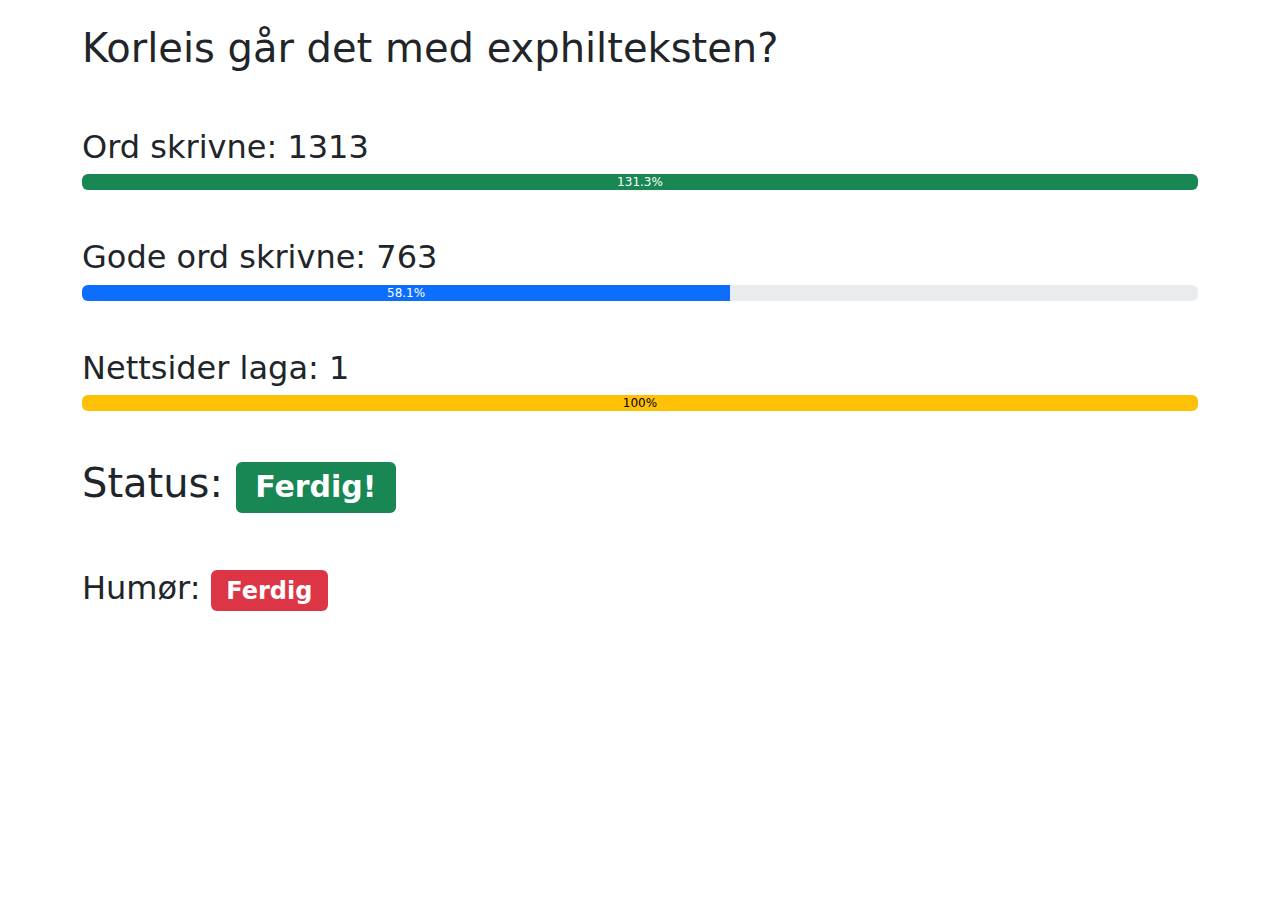
<file: index.html>
<!DOCTYPE html>
<html lang="en">
<head>
    <meta charset="UTF-8">
    <meta http-equiv="X-UA-Compatible" content="IE=edge">
    <meta name="viewport" content="width=device-width, initial-scale=1.0">
    <link href="https://cdn.jsdelivr.net/npm/bootstrap@5.2.3/dist/css/bootstrap.min.css" rel="stylesheet">
    <title>Exphil ordteljar</title>

    <script>
        function myFunction(){
            var ord = 1313;

            document.getElementById("output_tekst").innerHTML = ord;
            document.getElementById("progress").style.width = (ord/10).toString() + '%';
            document.getElementById("progress").innerHTML = "" + ord/10 + "%";

            document.getElementById("output_tekst_2").innerHTML = (ord/5+500).toFixed(0);
            document.getElementById("progress_2").style.width = ((ord/5+500)/ord*100).toString() + '%';
            document.getElementById("progress_2").innerHTML = "" + ((ord/5+500)/ord*100).toFixed(1) + "%";
        }
        


    
        // function readTextFile(file){
        //     var fr = new FileReader();
        //     fr.onload = (evt) => {
        //         console.log(evt.target.result);
        //     };
        //     fr.readAsText(file)
        //     return fr.content;
        // }
    
        // function countWords() {
        //     str = readTextFile("tekst.txt");
        //     output = str.trim().split(/\s+/).length;
        //     document.getElementById("output_text").innerHTML = output;
        //     document.getElementById("h2").style.color  = "blue";
        // }
    
    
    </script> 
</head>
<body onload ="myFunction()">
    <div class="container">
        <br>

        <h1>Korleis går det med exphilteksten?</h1>

        <br><br> 

        <h2 id = "h2">Ord skrivne: <span id = "output_tekst"></span></h2>
    
        <div class="progress">
            <div class="progress-bar bg-success"  id = "progress"></div>
        </div>

        <br><br>

        <h2 id = "h2">Gode ord skrivne: <span id = "output_tekst_2"></span></h2>
    
        <div class="progress">
            <div class="progress-bar bg-primary"  id = "progress_2"></div>
        </div>

        <br><br>

        <h2>Nettsider laga: 1</h2>

        <div class="progress">
            <div class="progress-bar bg-warning" style="width:100%; color: black;">100%</div>
        </div>

        <br><br>

        <h1>Status:  <span class="badge bg-success">Ferdig!</span></h1>

        <br><br>

        <h2>Humør:  <span class="badge bg-danger">Ferdig</span></h2>
    
    </div>
   
    <!-- <button onclick="countWords()">Trykk</button> -->



</body>
</html>
</file>
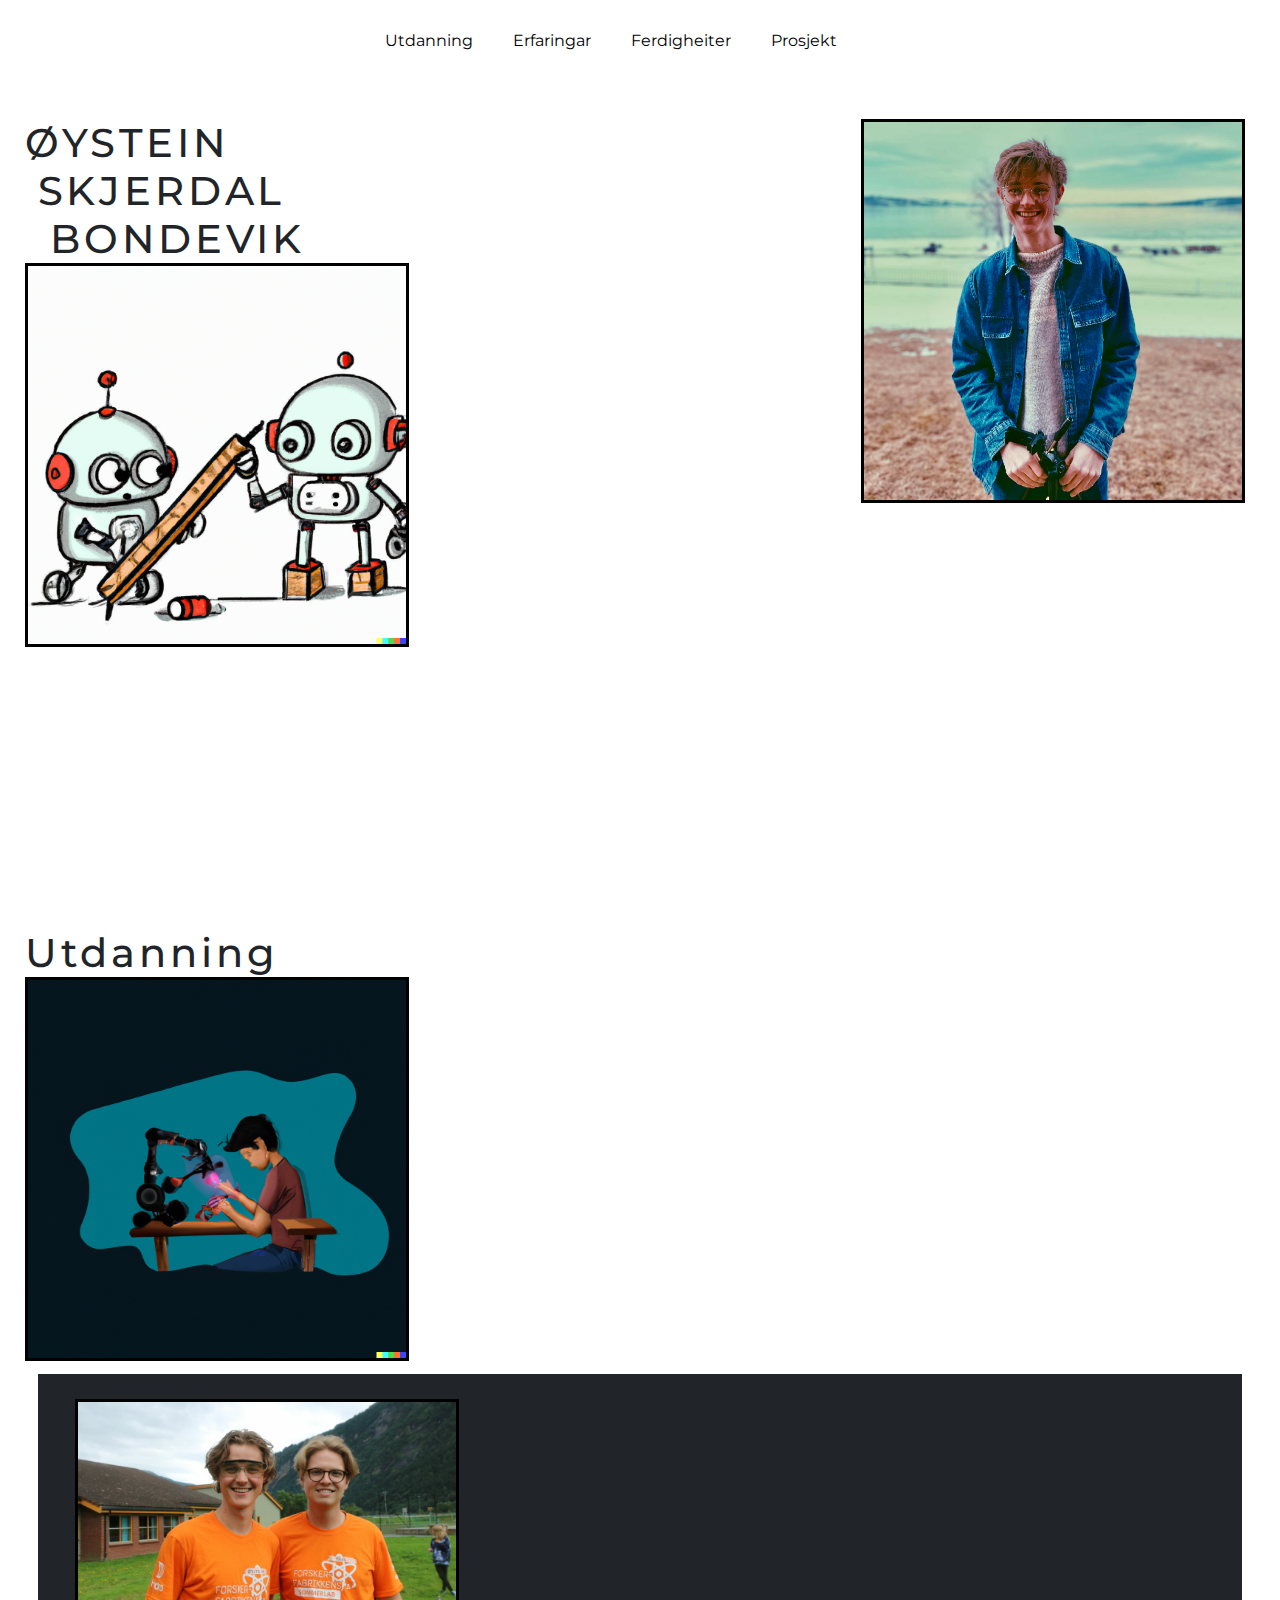
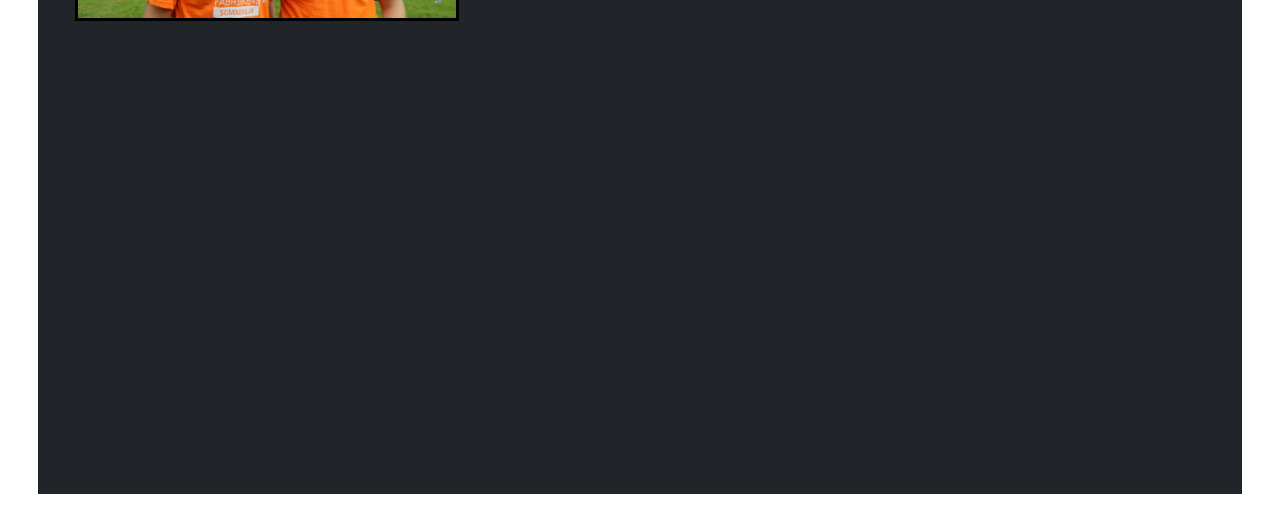
<file: index2.html>
<!DOCTYPE html>
<html lang="en">
<head>
    <meta charset="UTF-8">
    <meta http-equiv="X-UA-Compatible" content="IE=edge">
    <meta name="viewport" content="width=device-width, initial-scale=1.0">
    <!-- LENKJER -->
    <link rel="stylesheet" href="index.css">
    <link rel="preconnect" href="https://fonts.googleapis.com"> 
    <link rel="preconnect" href="https://fonts.gstatic.com" crossorigin> 
    <link href="https://fonts.googleapis.com/css2?family=Montserrat:wght@100;200&display=swap" rel="stylesheet">
    
    <!-- BOOTSTRAP -->
    <link href="https://cdn.jsdelivr.net/npm/bootstrap@5.2.3/dist/css/bootstrap.min.css" rel="stylesheet">
    <script src="https://cdn.jsdelivr.net/npm/bootstrap@5.2.3/dist/js/bootstrap.bundle.min.js"></script>

    <title>Øystein Skjerdal Bondevik</title>
</head>

<body style="background-color: #fefffe;">
    <div class="header col-12">
        <div class="navigation">
            <ul>
                <a href="#utdanning"><li>Utdanning</li></a>
                <a href="#erfaringar"><li>Erfaringar</li></a>
                <a href="#ferdigheiter"><li>Ferdigheiter</li></a>
                <a href="#prosjekt"><li>Prosjekt</li></a>
            </ul>
        </div>
    </div>

    <div class="container-fluid">
        <div class="row" id="framside">
            <div class="col-8" id="namn">
                <div id="theh1s">
                    <div><h1>ØYSTEIN</h1></div>
                    <div id="h1_1"><h1>SKJERDAL</h1></div>
                    <div id="h1_2"><h1>BONDEVIK</h1></div>
                </div>
                <div>
                    <img src="media/robots_dalle.png" class="std_bilde" id="robots_bilde">
                </div>
            </div>
            <!-- <div class="col-4" id="h1_shadow">
                <div><h1>ØYSTEIN</h1></div>
                <div id="h1_1"><h1>SKJERDAL</h1></div>
                <div id="h1_2"><h1>BONDEVIK</h1></div>
            </div>-->
            <div class="col-4">
                <img src="media/meg3.jpg" class="std_bilde" id="cv_bilde">
            </div>
            <!--
            <div class="col-3" style="color: darkgray;">
                <div><h1>ØYSTEIN</h1></div>
                <div id="h1_1"><h1>SKJERDAL</h1></div>
                <div id="h1_2"><h1>BONDEVIK</h1></div>
            </div>
            <div class="col-3" id="h1_shadow" style="color: lightgray;">
                <div><h1>ØYSTEIN</h1></div>
                <div id="h1_1"><h1>SKJERDAL</h1></div>
                <div id="h1_2"><h1>BONDEVIK</h1></div>
            </div> -->
        </div>
        <div class="row" id="utdanning">
            <div class="col-4">
                <h1>Utdanning</h1>
                <div class="col-4">
                    <img src="media/dalle.png" class="std_bilde">
                </div>
            </div>

        </div>
        <div class="row bg-dark" id="erfaringar">
            <div class="col-4">
                <img src="media/forskerfabrikken.jpeg" class="std_bilde">
            </div>
        </div>

        <div class="row" id="ferdigheiter">
            <div class="col-4" id="ferdigheiter_bilde">

            </div>
            
        </div>
    </div>
   

</body>
</html>
</file>
<file: index.css>
html{
    padding: 1vw;
    font-family: 'Montserrat', sans-serif;
}

.header{
    width: 100%;
    height: 10vh;
    display: block;
    background-color: white;
}

.navigation{
    height: 100%;
    margin-left: 25vw;
}

.navigation a{
    height: 100%;
    display: table;
    float: left;
    padding: 0px 20px;
    text-decoration: none;
}

.navigation a:last-child{
    padding-right: 0;
}

.navigation a li{
    display: table-cell;
    vertical-align: middle;
    height: 100%;
    color: black;
    font-family: 'Montserrat', sans-serif;
    font-size: 16px;
    
}

#framside{
    height: 90vh;
}

.std_bilde{
    width: 30vw;
    border: solid black;
}

h1{
    height: 100%;
    display: table-cell;
    vertical-align: middle;
    font-family: 'Montserrat', sans-serif;
    letter-spacing: .3vw;
    font-size: 130px;
}
#h1_shadow{
    margin-top: 6vh;
    color: gray;
}

#h1_1{
    margin-left: 1vw;
}
#h1_2{
    margin-left: 2vw;
}
#h1_4{
    margin-left: -1vw;
}
#h1_5{
    margin-left: -2vw;
}


#erfaringar{
    height: 80vh;
    margin: 1vw;
    padding: 2vw;
}
</file>
